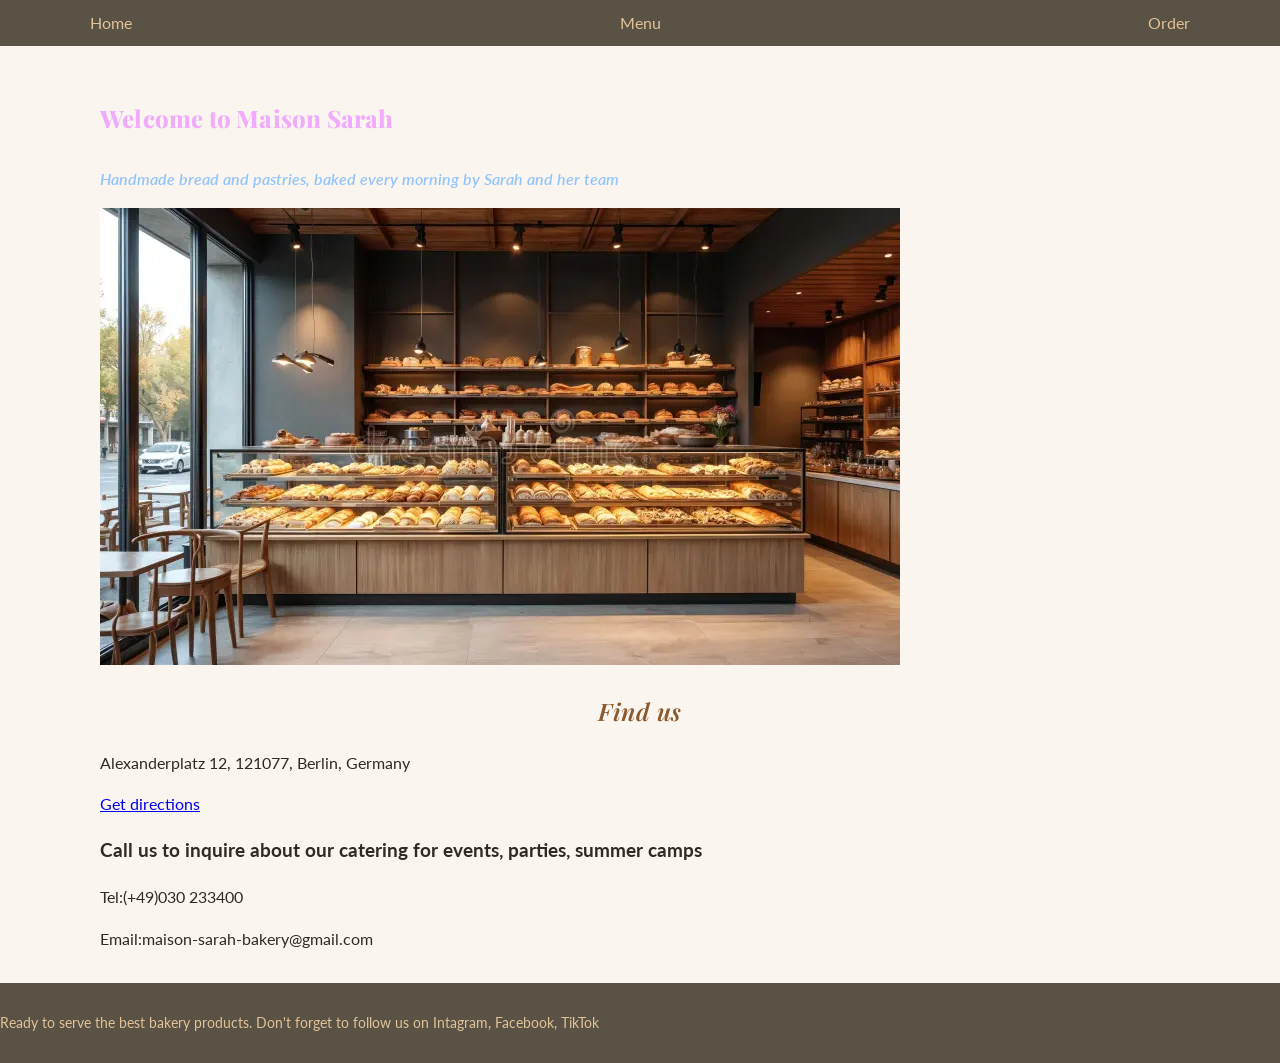
<file: index.html>
<!doctype html>
<html lang="en">
  <head>
    <meta charset="UTF-8" />
    <meta name="viewport" content="width=device-width, initial-scale=1.0" />
    <title>Maison Sarah</title>
    <link rel="preconnect" href="https://fonts.googleapis.com" />
    <link rel="preconnect" href="https://fonts.gstatic.com" crossorigin />
    <link
      href="https://fonts.googleapis.com/css2?family=Lato:wght@400;700&family=Playfair+Display:wght@600;700&display=swap"
      rel="stylesheet"
    />
    <link rel="stylesheet" href="styles.css" />
  </head>
  <body>
    <header>
      <nav>
        <div class="container header-bar">
          <div><a href="index.html">Home</a></div>
          <div><a href="menu.html">Menu</a></div>
          <div><a href="order.html">Order</a></div>
        </div>
      </nav>
    </header>
    <main>
      <div class="container">
        <h1><span class="brand">Welcome to Maison Sarah</span></h1>
        <p class="tagline">
          Handmade bread and pastries, baked every morning by Sarah and her team
        </p>
        <img
          src="images/hero-bakery.jpg"
          alt="A cozy cafe counter with warm lighting and fresh bread and pastries ready for guests"
          max-width="100%"
        />
        <section>
          <h2><em>Find us</em></h2>
          <p>Alexanderplatz 12, 121077, Berlin, Germany</p>
          <p>
            <a
              href="https://www.google.com/maps"
              target="_blank"
              rel="noopener noreferrer"
            >
              Get directions
            </a>
          </p>
          <h3>
            <strong
              >Call us to inquire about our catering for events, parties, summer
              camps
            </strong>
          </h3>
          <p>Tel:(+49)030 233400</p>
          <p>Email:maison-sarah-bakery@gmail.com</p>
        </section>
      </div>
    </main>
    <footer>
      <p>
        Ready to serve the best bakery products. Don't forget to follow us on
        Intagram, Facebook, TikTok
      </p>
    </footer>
  </body>
</html>
</file>
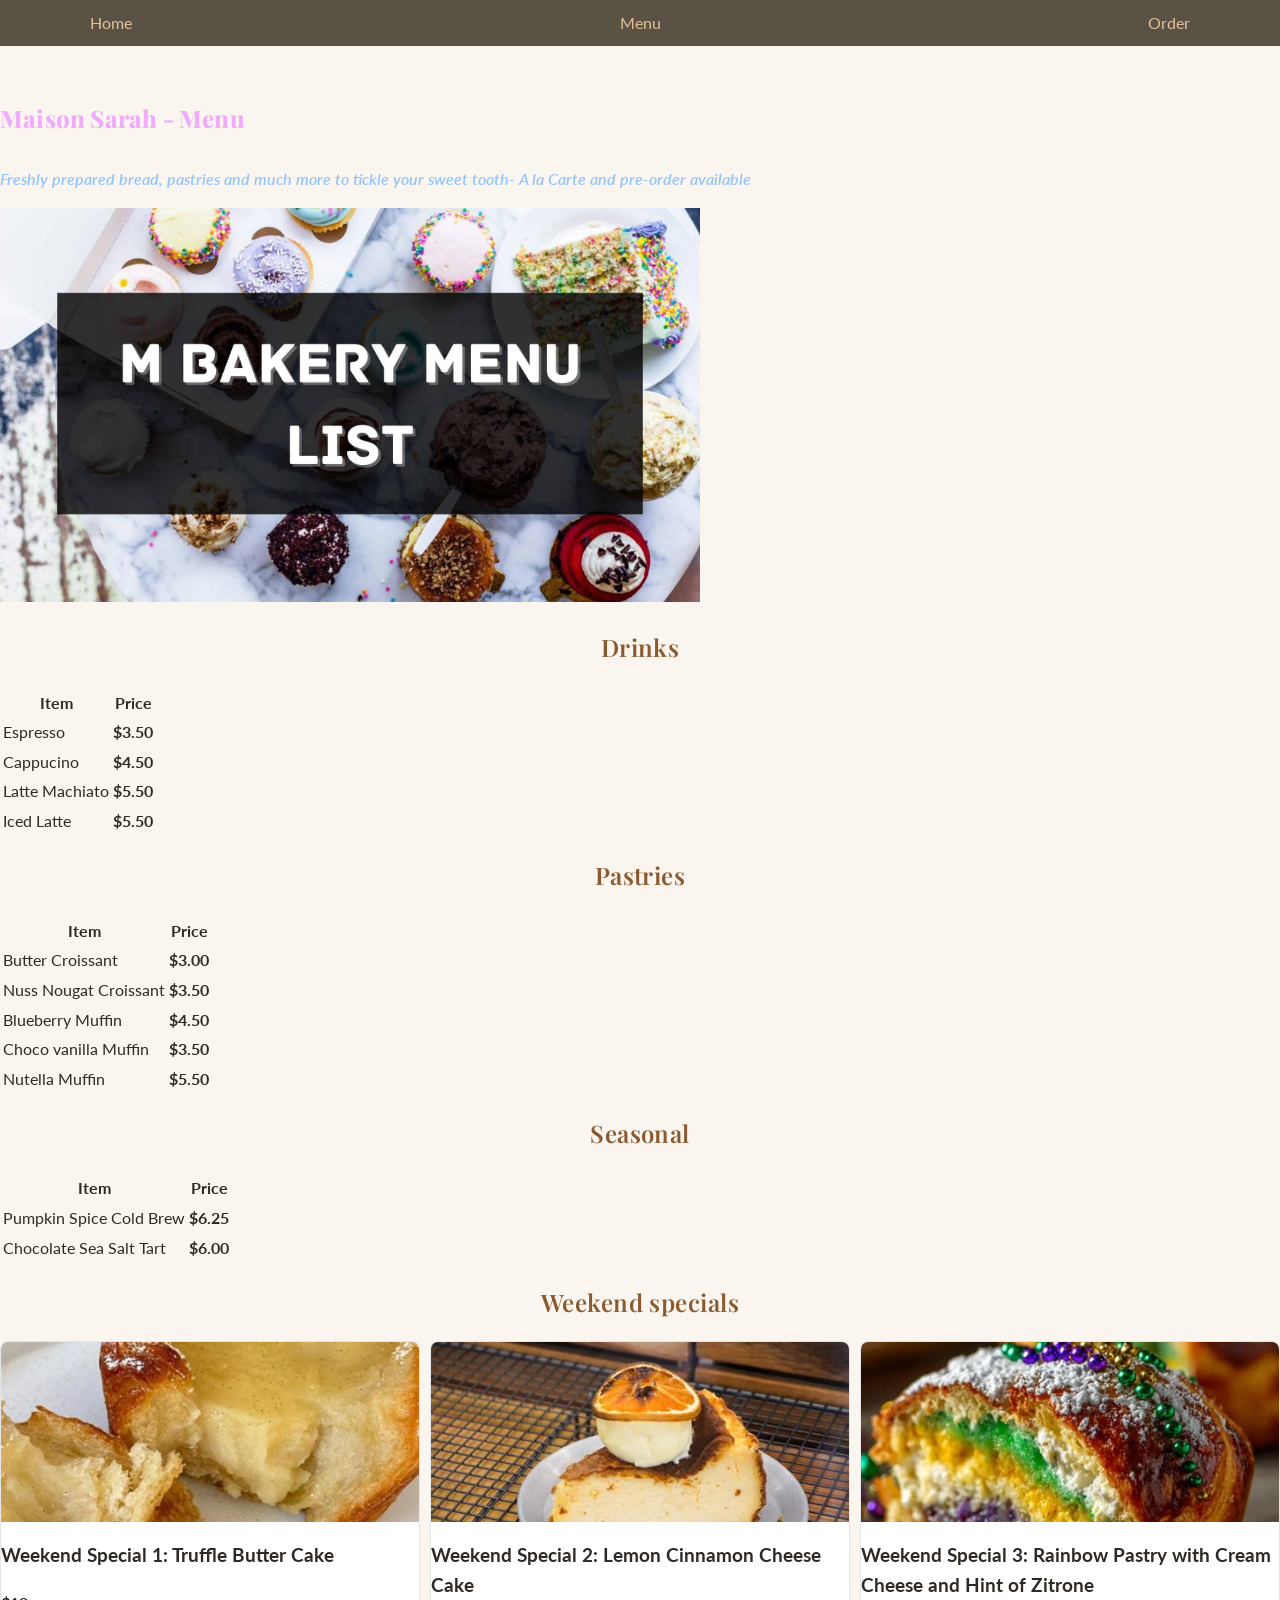
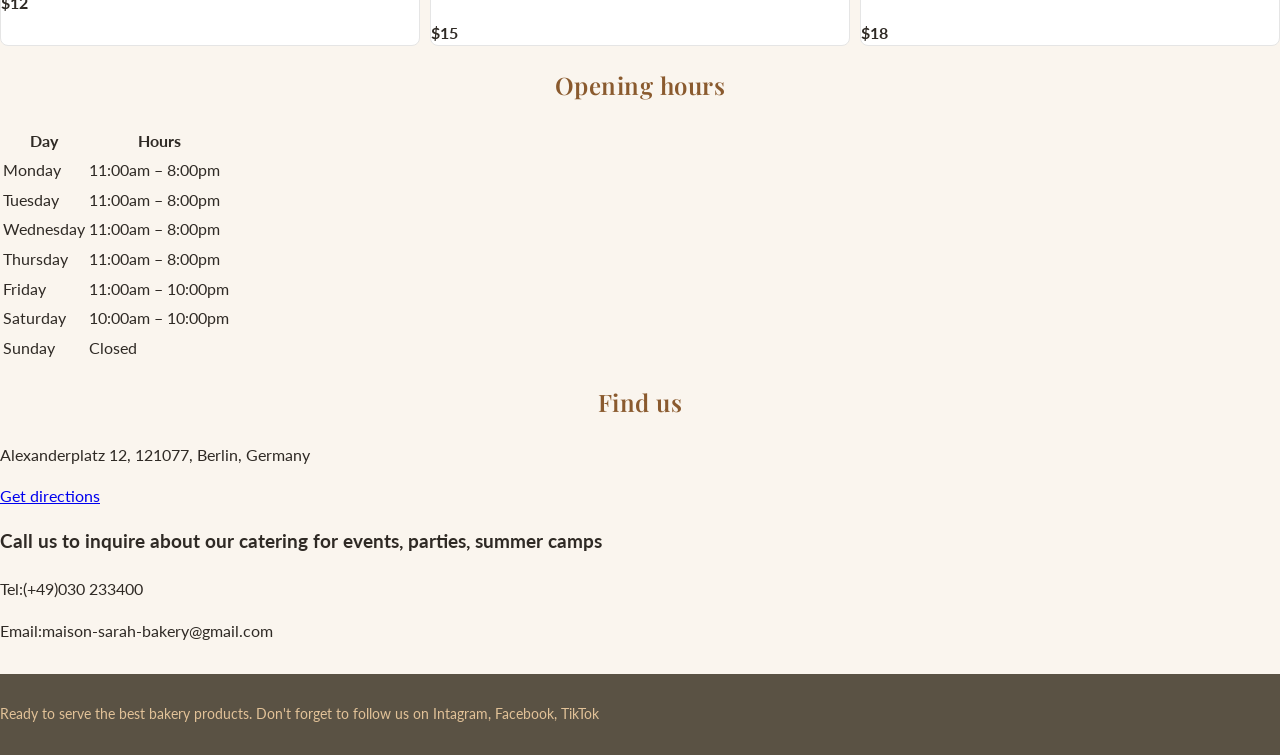
<file: menu.html>
<!doctype html>
<html lang="en">
  <head>
    <meta charset="UTF-8" />
    <meta name="viewport" content="width=device-width, initial-scale=1.0" />
    <title>Menu to Order</title>
    <link rel="preconnect" href="https://fonts.googleapis.com" />
    <link rel="preconnect" href="https://fonts.gstatic.com" crossorigin />
    <link
      href="https://fonts.googleapis.com/css2?family=Lato:wght@400;700&family=Playfair+Display:wght@600;700&display=swap"
      rel="stylesheet"
    />
    <link rel="stylesheet" href="styles.css" />
  </head>
  <body>
    <header>
      <nav>
        <div class="container header-bar">
          <div><a href="index.html">Home</a></div>
          <div><a href="menu.html">Menu</a></div>
          <div><a href="order.html">Order</a></div>
        </div>
      </nav>
    </header>
    <main>
      <h1><span class="brand">Maison Sarah - Menu</span></h1>
      <p class="tagline">
        Freshly prepared bread, pastries and much more to tickle your sweet
        tooth- A la Carte and pre-order available
      </p>
      <img
        src="images/menu-prices.jpg"
        width="700"
        height="450"
        alt="A marble shelf designed with attractive sortiments of colourful pastries with white lighting ready for guests"
      />
      <section>
        <h2>Drinks</h2>
        <table>
          <thead>
            <tr>
              <th>Item</th>
              <th>Price</th>
            </tr>
          </thead>
          <tbody>
            <tr>
              <td>Espresso</td>
              <td><span class="price">$3.50</span></td>
            </tr>
            <tr>
              <td>Cappucino</td>
              <td><span class="price">$4.50</span></td>
            </tr>
            <tr>
              <td>Latte Machiato</td>
              <td><span class="price">$5.50</span></td>
            </tr>
            <tr>
              <td>Iced Latte</td>
              <td><span class="price">$5.50</span></td>
            </tr>
          </tbody>
        </table>
      </section>

      <section>
        <h2>Pastries</h2>
        <table>
          <thead>
            <tr>
              <th>Item</th>
              <th>Price</th>
            </tr>
          </thead>
          <tbody>
            <tr>
              <td>Butter Croissant</td>
              <td><span class="price">$3.00</span></td>
            </tr>
            <tr>
              <td>Nuss Nougat Croissant</td>
              <td><span class="price">$3.50</span></td>
            </tr>
            <tr>
              <td>Blueberry Muffin</td>
              <td><span class="price">$4.50</span></td>
            </tr>
            <tr>
              <td>Choco vanilla Muffin</td>
              <td><span class="price">$3.50</span></td>
            </tr>
            <tr>
              <td>Nutella Muffin</td>
              <td><span class="price">$5.50</span></td>
            </tr>
          </tbody>
        </table>
      </section>

      <section>
        <h2>Seasonal</h2>
        <table>
          <thead>
            <tr>
              <th>Item</th>
              <th>Price</th>
            </tr>
          </thead>
          <tbody>
            <tr>
              <td>Pumpkin Spice Cold Brew</td>
              <td><span class="price">$6.25</span></td>
            </tr>
            <tr>
              <td>Chocolate Sea Salt Tart</td>
              <td><span class="price">$6.00</span></td>
            </tr>
          </tbody>
        </table>
      </section>
      <section>
        <h2>Weekend specials</h2>

        <div class="card-row">
          <article class="card">
            <img
              src="images/weekend-special-1.jpg"
              alt="A customer-friendly view of our weekend special dish, served fresh and ready to enjoy."
            />
            <h3>Weekend Special 1: Truffle Butter Cake</h3>
            <p class="price">$12</p>
          </article>

          <article class="card">
            <img
              src="images/weekend-special-2.jpg"
              alt="A close-up photo of our second weekend special, showing the finished dish with garnish."
            />
            <h3>Weekend Special 2: Lemon Cinnamon Cheese Cake</h3>
            <p class="price">$15</p>
          </article>

          <article class="card">
            <img
              src="images/weekend-special-3.jpg"
              alt="A plated photo of the third weekend special, cooked to order and served warm."
            />
            <h3>
              Weekend Special 3: Rainbow Pastry with Cream Cheese and Hint of
              Zitrone
            </h3>
            <p class="price">$18</p>
          </article>
        </div>
      </section>
      <section>
        <h2>Opening hours</h2>

        <table>
          <thead>
            <tr>
              <th>Day</th>
              <th>Hours</th>
            </tr>
          </thead>

          <tbody>
            <tr>
              <td>Monday</td>
              <td>11:00am – 8:00pm</td>
            </tr>
            <tr>
              <td>Tuesday</td>
              <td>11:00am – 8:00pm</td>
            </tr>
            <tr>
              <td>Wednesday</td>
              <td>11:00am – 8:00pm</td>
            </tr>
            <tr>
              <td>Thursday</td>
              <td>11:00am – 8:00pm</td>
            </tr>
            <tr>
              <td>Friday</td>
              <td>11:00am – 10:00pm</td>
            </tr>
            <tr>
              <td>Saturday</td>
              <td>10:00am – 10:00pm</td>
            </tr>
            <tr>
              <td>Sunday</td>
              <td>Closed</td>
            </tr>
          </tbody>
        </table>
      </section>

      <section>
        <h2>Find us</h2>
        <p>Alexanderplatz 12, 121077, Berlin, Germany</p>
        <p>
          <a
            href="https://www.google.com/maps"
            target="_blank"
            rel="noopener noreferrer"
          >
            Get directions
          </a>
        </p>
        <h3>
          Call us to inquire about our catering for events, parties, summer
          camps
        </h3>
        <p>Tel:(+49)030 233400</p>
        <p>Email:maison-sarah-bakery@gmail.com</p>
      </section>
    </main>
    <footer>
      <p>
        Ready to serve the best bakery products. Don't forget to follow us on
        Intagram, Facebook, TikTok
      </p>
    </footer>
  </body>
</html>
</file>
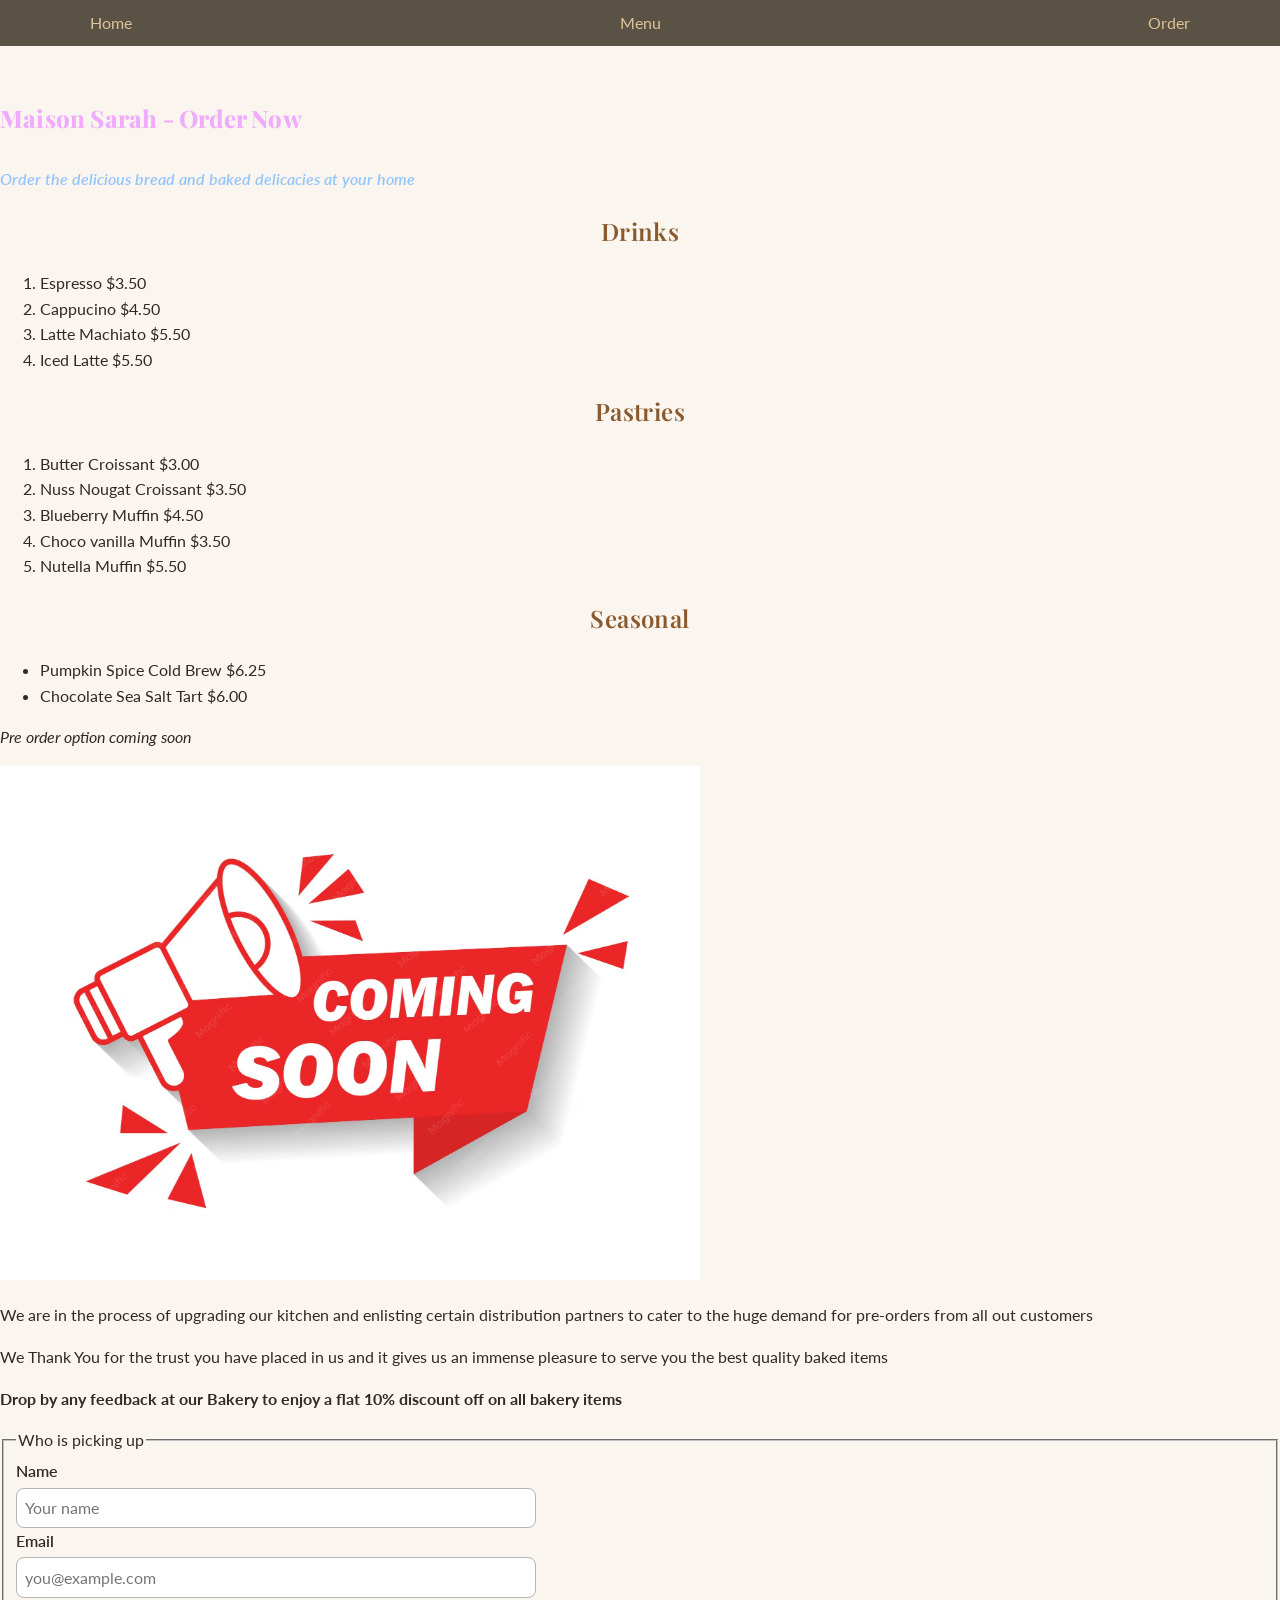
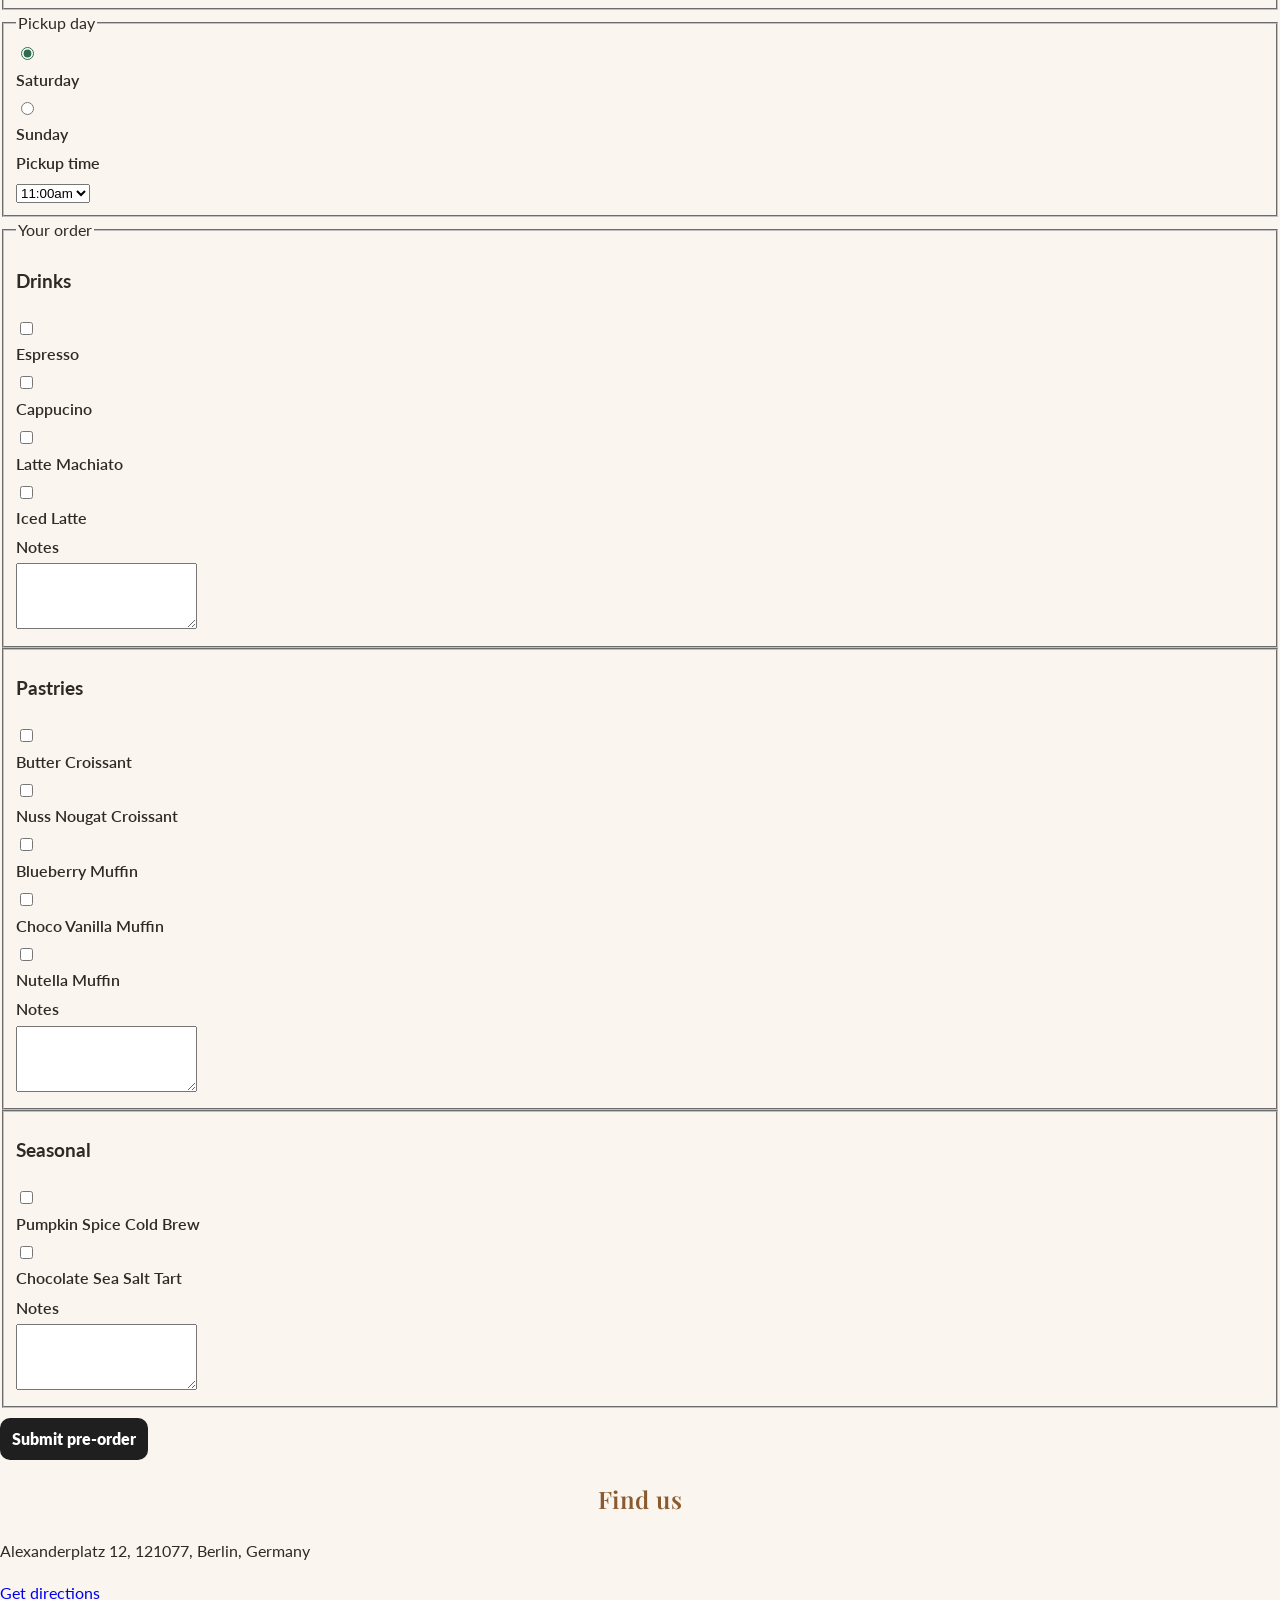
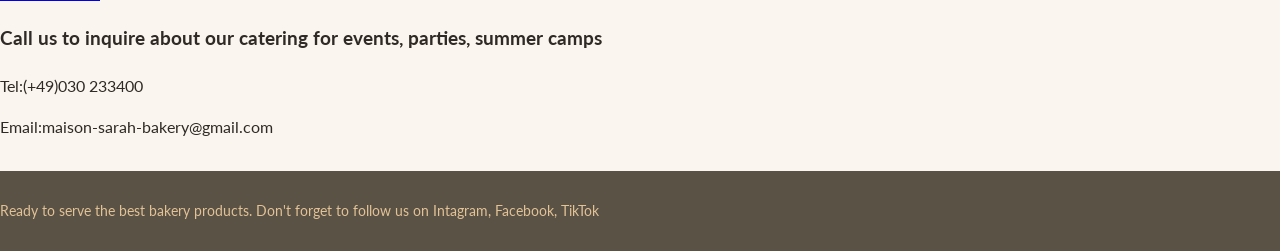
<file: order.html>
<!doctype html>
<html lang="en">
  <head>
    <meta charset="UTF-8" />
    <meta name="viewport" content="width=device-width, initial-scale=1.0" />
    <title>Order Now</title>
    <link rel="preconnect" href="https://fonts.googleapis.com">
<link rel="preconnect" href="https://fonts.gstatic.com" crossorigin>
<link href="https://fonts.googleapis.com/css2?family=Lato:wght@400;700&family=Playfair+Display:wght@600;700&display=swap" rel="stylesheet">
    <link rel="stylesheet" href="styles.css">
  </head>
  <body>
    <header>
      <nav>
         <div class="container header-bar">
        <div><a href="index.html">Home</a></div>
        <div><a href="menu.html">Menu</a></div>
        <div><a href="order.html">Order</a></div>
        </div>
      </nav>
    </header>
    <main>
      <h1><span class="brand">Maison Sarah - Order Now</span></h1>
      <p class="tagline">
        Order the delicious bread and baked delicacies at your home
      </p>
              <section>
      <h2>Drinks</h2>
      <ol>
        <li>
          Espresso <span>$3.50</span>
        </li>
        <li>
          Cappucino <span>$4.50</span>
        </li>
        <li>
          Latte Machiato <span>$5.50</span>
        </li>
        <li>
          Iced Latte <span>$5.50</span>
        </li>
      </ol>
    </section>

    <section>
      <h2>Pastries</h2>
      <ol>
        <li>
          Butter Croissant <span>$3.00</span>
        </li>
        <li>
          Nuss Nougat Croissant <span>$3.50</span>
        </li>
        <li>
          Blueberry Muffin <span>$4.50</span>
        </li>
        <li>
          Choco vanilla Muffin <span>$3.50</span>
        </li>
        <li>
          Nutella Muffin <span>$5.50</span>
        </li>
        </ol>
    </section>

    <section>
      <h2>Seasonal</h2>
      <ul>
        <li>
          Pumpkin Spice Cold Brew <span>$6.25</span>
        </li>
        <li>
          Chocolate Sea Salt Tart <span>$6.00</span>
        </li>
      </ul>
    </section>
    <p><em>Pre order option coming soon</em></p>
      <img
        src="images/pre-order-image.jpg"
        alt="A loudspeaker making an announcement to the public 'coming soon'" width="700" height="450"
      />
      <p>We are in the process of upgrading our kitchen and enlisting certain distribution partners to cater to the huge demand for pre-orders from all out customers</p>
      <p>We Thank You for the trust you have placed in us and it gives us an immense pleasure to serve you the best quality baked items </p>
      <p><strong>Drop by any feedback at our Bakery to enjoy a flat 10% discount off on all bakery items</strong></p>
      <section>  
    <form action="order.html" method="get">
  <fieldset>
    <legend>Who is picking up</legend>

    <div>
      <label for="name">Name</label>
      <input class="field" id="name" name="name" type="text" placeholder="Your name" required>
    </div>

    <div>
      <label for="email">Email</label>
      <input class="field" id="email" name="email" type="email" placeholder="you@example.com" required>
    </div>
  </fieldset>

  <fieldset>
    <legend>Pickup day</legend>

    <div>
      <input type="radio" id="pickup-sat" name="pickupDay" value="Saturday" checked>
      <label for="pickup-sat">Saturday</label>
    </div>

    <div>
      <input type="radio" id="pickup-sun" name="pickupDay" value="Sunday">
      <label for="pickup-sun">Sunday</label>
    </div>

    <div>
      <label for="pickupTime">Pickup time</label>
      <select id="pickupTime" name="pickupTime">
        <option value="11:00am">11:00am</option>
        <option value="12:00pm">12:00pm</option>
        <option value="1:00pm">1:00pm</option>
        <option value="2:00pm">2:00pm</option>
      </select>
    </div>
  </fieldset>

  <fieldset>
    <legend>Your order</legend>
<h3>Drinks</h3>
    <div>
      <input type="checkbox" id="item-espresso" name="order" value="Espresso">
      <label for="item-espresso">Espresso</label>
    </div>

    <div>
      <input type="checkbox" id="item-cappucino" name="order" value="Cappucino">
      <label for="item-cappucino">Cappucino</label>
    </div>

    <div>
      <input type="checkbox" id="item-latte-machiato" name="order" value="Latte Machiato">
      <label for="item-latte-machiato">Latte Machiato</label>
    </div>

    <div>
      <input type="checkbox" id="item-iced-latte" name="order" value="Iced Latte">
      <label for="item-iced-latte">Iced Latte</label>
    </div>
        <div>
      <label for="notes">Notes</label>
      <textarea id="notes" name="notes" rows="4"></textarea>
    </div>
  </fieldset>
<fieldset>
<h3>Pastries</h3>
<div>
      <input type="checkbox" id="item-butter-croissant" name="order" value="Butter Croissant">
      <label for="item-butter-croissant">Butter Croissant</label>
    </div>
<div>
      <input type="checkbox" id="item-nuss-nougat-croissant" name="order" value="Nuss Nougat Croissant">
      <label for="item-nuss-nougat-croissant">Nuss Nougat Croissant</label>
    </div>

    <div>
      <input type="checkbox" id="item-blueberry-muffin" name="order" value="Blueberry Muffin">
      <label for="item-blueberry-muffin">Blueberry Muffin</label>
    </div>
 <div>
      <input type="checkbox" id="item-choco-vanilla-muffin" name="order" value="Choco Vanilla Muffin">
      <label for="item-choco-vanilla-muffin">Choco Vanilla Muffin</label>
    </div>
<div>
      <input type="checkbox" id="item-nutella-muffin" name="order" value="Nutella Muffin">
      <label for="item-nutella-muffin">Nutella Muffin</label>
    </div>

 <div>
      <label for="notes">Notes</label>
      <textarea id="notes" name="notes" rows="4"></textarea>
    </div>
</fieldset>
<fieldset>
<h3>Seasonal</h3>
<div>
      <input type="checkbox" id="item-pumpkin-spice-cold-brew" name="order" value="Pumpkin Spice Cold Brew">
      <label for="item-pumpkin-spice-cold-brew">Pumpkin Spice Cold Brew</label>
    </div>
<div>
      <input type="checkbox" id="item-chocolate-sea-salt-tart" name="order" value="Chocolate Sea Salt Tart">
      <label for="item-chocolate-sea-salt-tart">Chocolate Sea Salt Tart</label>
    </div>

    <div>
      <label for="notes">Notes</label>
      <textarea id="notes" name="notes" rows="4"></textarea>
    </div>
</fieldset>
<button type="submit">Submit pre-order</button>
</form>    
        <section>
        <h2>Find us</h2>
        <p>Alexanderplatz 12, 121077, Berlin, Germany</p>
        <p>
          <a
            href="https://www.google.com/maps"
            target="_blank"
            rel="noopener noreferrer"
          >
            Get directions
          </a>
        </p>
        <h3>
          Call us to inquire about our catering for events, parties, summer
          camps
        </h3>
        <p>Tel:(+49)030 233400</p>
        <p>Email:maison-sarah-bakery@gmail.com</p>
      </section>
    </main>
    <footer>
      <p>
        Ready to serve the best bakery products. Don't forget to follow us on
        Intagram, Facebook, TikTok
      </p>
    </footer>
  </body>
</html>
</file>
<file: styles.css>
/* At least: a body ruleset with background-color and color */
* {
  box-sizing: border-box;
}
body {
  margin: 0;
}
html {
  font-size: 62.5%;
}
body {
  font-family: "Lato", sans-serif;
  font-size: 1.6rem;
  line-height: 1.6;
  background-color: #faf5ee;
  color: #2f2a25;
}

/* Dark scheme for header and footer (grouped selector) with readable text */
header,
footer {
  text-align: center;
  background-color: #5a5244;
  color: #e2c298;
}
footer {
  font-size: 1.4rem;
}
p {
  text-align: left;
}
/* A grouped color for h1 and h2 */
h1 {
  font-family: "Playfair Display", Georgia, "Times New Roman", Times, serif;
  font-size: 3.6rem;
  letter-spacing: 0.05em; /* a pinch */
  font-weight: 700;
}
h2 {
  font-family: "Playfair Display", Georgia, "Times New Roman", Times, serif;
  font-size: 2.4rem;
  letter-spacing: 0.02em; /* a pinch */
  font-weight: 600;
  color: #8a5a2e;
  text-align: center;
}

/* nav links styled through descendant selector nav a with text-decoration: none */
nav a {
  color: var(--surface-dark-text);
  text-decoration: none;
}

/* Put classes to work: brand + tagline */
.brand {
  font-family: "Playfair Display", Georgia, "Times New Roman", Times, serif;
  font-size: 2.4rem; /* from the scale */
  font-weight: 700;
  color: #f0abfc; /* bright pink-violet, readable on dark header/footer */
  font-weight: 800;
  letter-spacing: 0.2px;
}

.tagline {
  font-style: italic;
  color: #93c5fd; /* light blue accent, good on body bg */
  font-weight: 600;
}

/* If menu has prices in span elements from Lesson 3, add a price class */
.price {
  background: transparent;
  color: var(--price);
  font-weight: 700;
  margin: 0.5rem 0 0;
}
/* 2) Container */
.container {
  width: min(1100px, 100%);
  margin-inline: auto;
  padding-inline: 1rem;
}
.card img {
  display: block;
  width: 100%;
  height: 180px;
  object-fit: cover;
}
.card {
  flex: 1 1 260px;
  border: 1px solid #e5e5e5;
  border-radius: 8px;
  overflow: hidden;
  background: #fff;
}
/* 6) Weekend specials (menu page) */
.card-row {
  display: flex;
  flex-wrap: wrap;
  gap: 1rem;
}
/* 5) Hero image */
img {
  max-width: 100%;
  height: auto;
}
main {
  padding: 1.5rem 0;
}

footer {
  padding: 1.5rem 0;
}
.header-bar {
  display: flex;
  justify-content: space-between;
  align-items: center;
  padding: 1rem 0;
}

nav {
  display: flex;
  gap: 1rem;
}
/* Form styling */
form {
  margin-top: 1rem;
}

/* labels block above inputs */
label {
  display: block;
  margin-bottom: 0.35rem;
  font-weight: 600;
}

/* Field inputs (text/email/select/textarea inputs that use .field) */
.field {
  width: min(520px, 100%);
  display: block;
  font: inherit;
  padding: 0.65rem 0.8rem;
  border: 1px solid #cfcfcf;
  border-radius: 8px;
  background: #fff;
}

/* Textarea: keep consistent width with .field */
textarea.field {
  min-height: 120px;
  resize: vertical;
}

/* Focus: custom outline (restyled) */
.field:focus {
  outline: 3px solid rgba(0, 0, 0, 0.35);
  outline-offset: 2px;
}

/* Required cue */
.field:required {
  border-color: #b5b5b5;
}

/* Make required feel obvious */
.field:required:invalid {
  box-shadow: none;
}

/* Accent color for checkboxes/radios */
input[type="checkbox"],
input[type="radio"] {
  accent-color: #2f6b4f; /* change to your lesson's accent color if different */
}

/* Group rows for radios/checkboxes */
.choice {
  margin: 0.5rem 0;
  display: flex;
  align-items: baseline;
  gap: 0.6rem;
}

/* Ensure radios/checkbox inputs don't stretch */
.choice input {
  flex: 0 0 auto;
}

/* Radio/checkbox labels should align nicely */
.choice label {
  margin: 0;
  font-weight: 500;
}

/* Submit button */
button[type="submit"] {
  margin-top: 1rem;
  padding: 0.8rem 1.2rem;
  font: inherit;
  font-weight: 800;
  border: 0;
  border-radius: 10px;
  background: #1f1f1f; /* match your site header/footer color if different */
  color: #fff;
  cursor: pointer;
}

button[type="submit"]:hover {
  opacity: 0.9;
}

button[type="submit"]:focus {
  outline: 3px solid rgba(0, 0, 0, 0.35);
  outline-offset: 2px;
}
</file>
